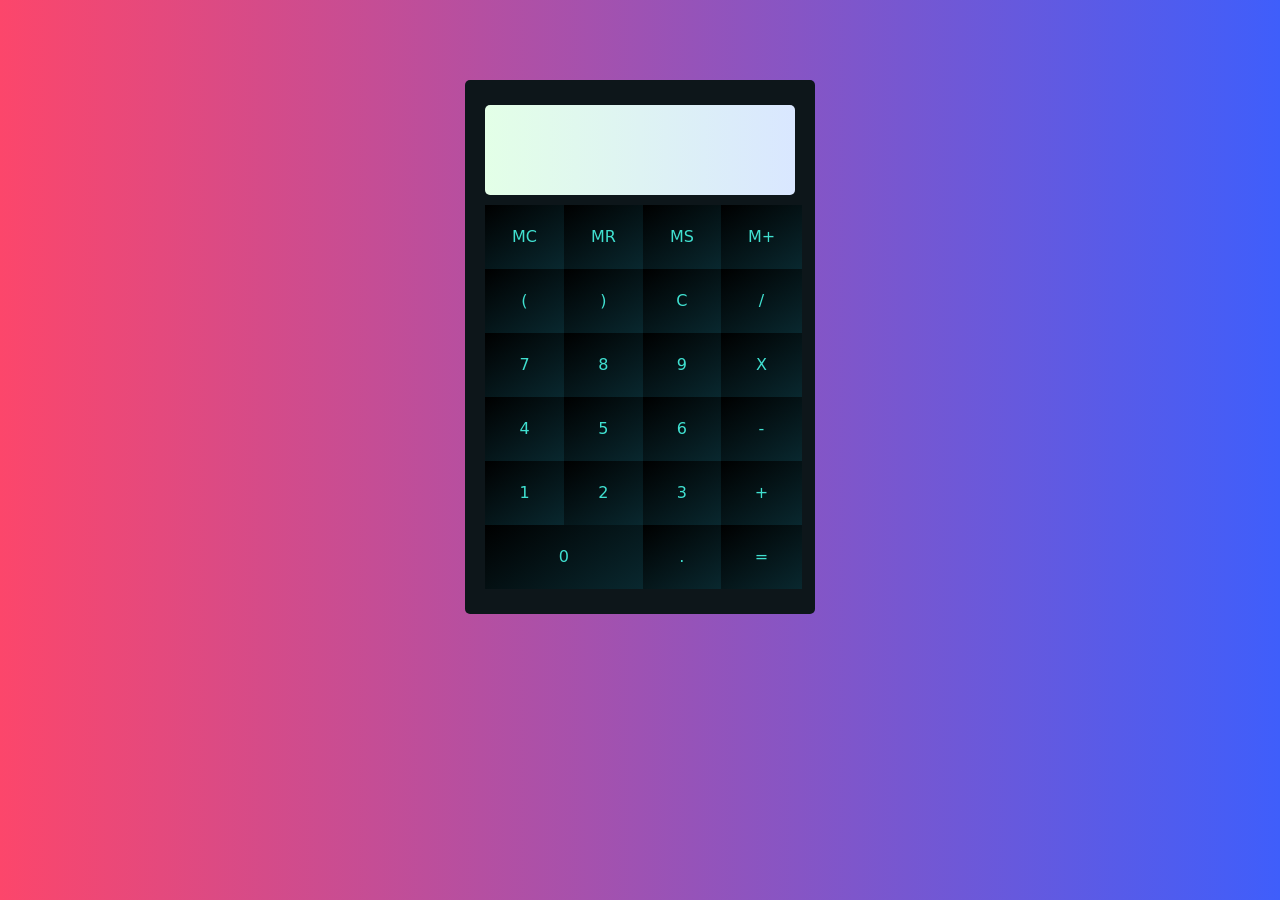
<file: cal/index.html>
<!DOCTYPE html>
<html lang="en">
<head>
  <meta charset="UTF-8">
  <meta name="viewport" content="width=device-width, initial-scale=1.0">
  <title>JavaScript Calculator</title>
  <link rel="stylesheet" href="https://stackpath.bootstrapcdn.com/bootstrap/5.0.0-alpha1/css/bootstrap.min.css" integrity="sha384-r4NyP46KrjDleawBgD5tp8Y7UzmLA05oM1iAEQ17CSuDqnUK2+k9luXQOfXJCJ4I" crossorigin="anonymous">
  <script src="https://cdn.jsdelivr.net/npm/popper.js@1.16.0/dist/umd/popper.min.js" integrity="sha384-Q6E9RHvbIyZFJoft+2mJbHaEWldlvI9IOYy5n3zV9zzTtmI3UksdQRVvoxMfooAo" crossorigin="anonymous"></script>
  <script src="https://stackpath.bootstrapcdn.com/bootstrap/5.0.0-alpha1/js/bootstrap.min.js" integrity="sha384-oesi62hOLfzrys4LxRF63OJCXdXDipiYWBnvTl9Y9/TRlw5xlKIEHpNyvvDShgf/" crossorigin="anonymous"></script>
  <link rel="stylesheet" href="style.css">
</head>
<body>
<!-- Simple Calculator -->
    <div class="container pt-5">
        <div class="row ">
            <div class="col text-center">
                <div class="calculator">
                    <div class="outInArea">
                        <input type="text" name="inputOutput" id="input">
                    <table >
                        <tr cellspacing='50'>
                            <td><button id="sub">MC</button></td>
                            <td><button>MR</button></td>
                            <td><button>MS</button></td>
                            <td><button>M+</button></td>
                        </tr>
                        <tr>
                            <td><button>(</button></td>
                            <td><button>)</button></td>
                            <td><button id="clear">C</button></td>
                            <td><button>/</button></td>
                        </tr>
                        <tr>
                            <td><button>7</button></td>
                            <td><button>8</button></td>
                            <td><button>9</button></td>
                            <td><button>X</button></td>
                        </tr>
                        <tr>
                            <td><button>4</button></td>
                            <td><button>5</button></td>
                            <td><button>6</button></td>
                            <td><button>-</button></td>
                        </tr>
                        <tr>
                            <td><button>1</button></td>
                            <td><button>2</button></td>
                            <td><button>3</button></td>
                            <td><button>+</button></td>
                        </tr>
                        <tr>
                            <td colspan="2"><button>0</button></td>
                            <td><button>.</button></td>
                            <td><p id="equal">=</p></td>
                        </tr>
                    </table>
                </div>
            </div>
        </div>
    </div>


<script src="app.js"></script>
</body>
</html>
</file>
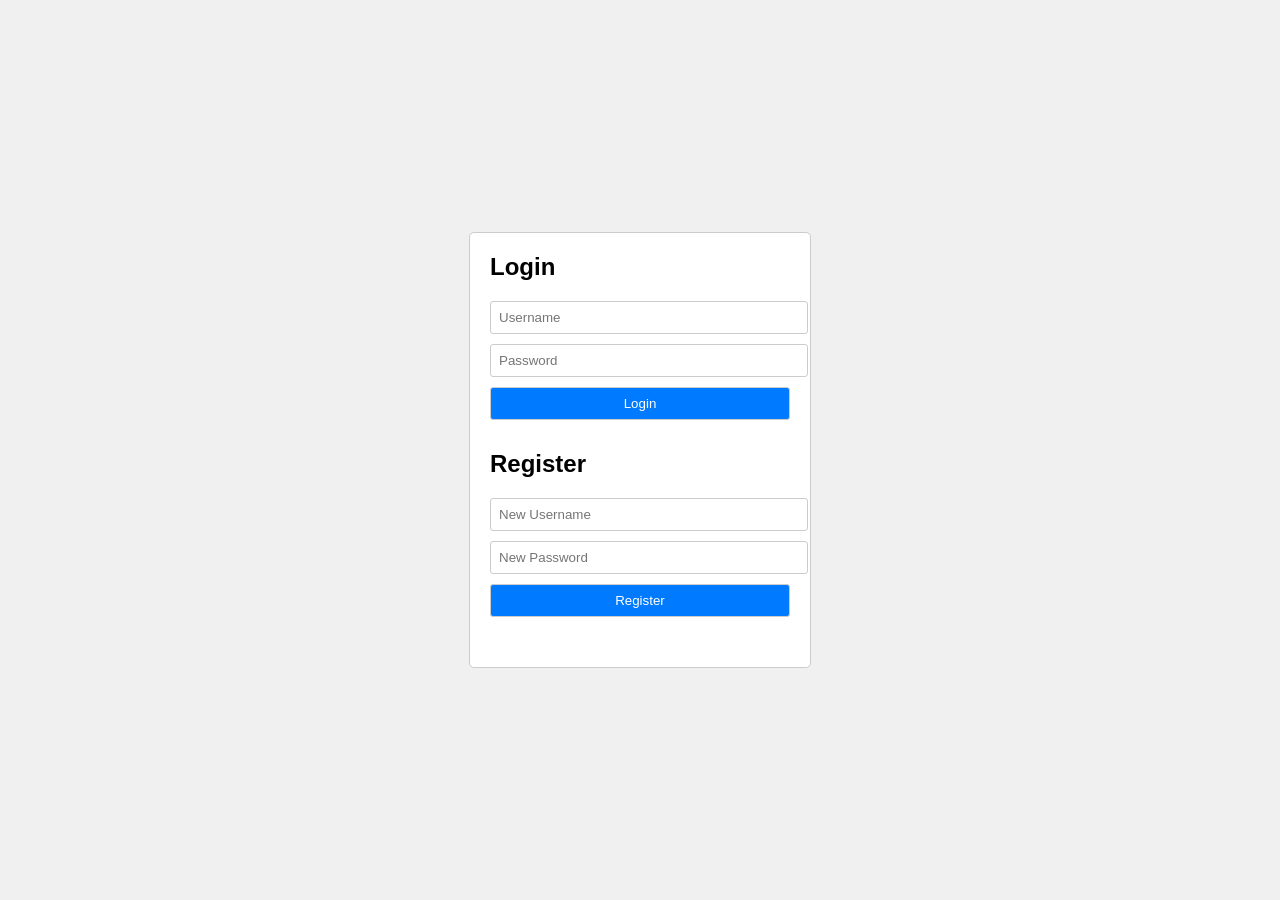
<file: login/index.html>
<!DOCTYPE html>
<html lang="en">
<head>
    <meta charset="UTF-8">
    <meta name="viewport" content="width=device-width, initial-scale=1.0">
    <title>Login Authentication System</title>
    <link rel="stylesheet" href="styles.css">
</head>
<body>
    <div class="container">
        <form id="login-form">
            <h2>Login</h2>
            <input type="text" id="username" placeholder="Username" required>
            <input type="password" id="password" placeholder="Password" required>
            <button type="submit">Login</button>
            <p id="login-error" class="error-message"></p>
        </form>
        <form id="register-form">
            <h2>Register</h2>
            <input type="text" id="new-username" placeholder="New Username" required>
            <input type="password" id="new-password" placeholder="New Password" required>
            <button type="submit">Register</button>
            <p id="register-error" class="error-message"></p>
        </form>
    </div>
    <script src="script.js"></script>
</body>
</html>
</file>
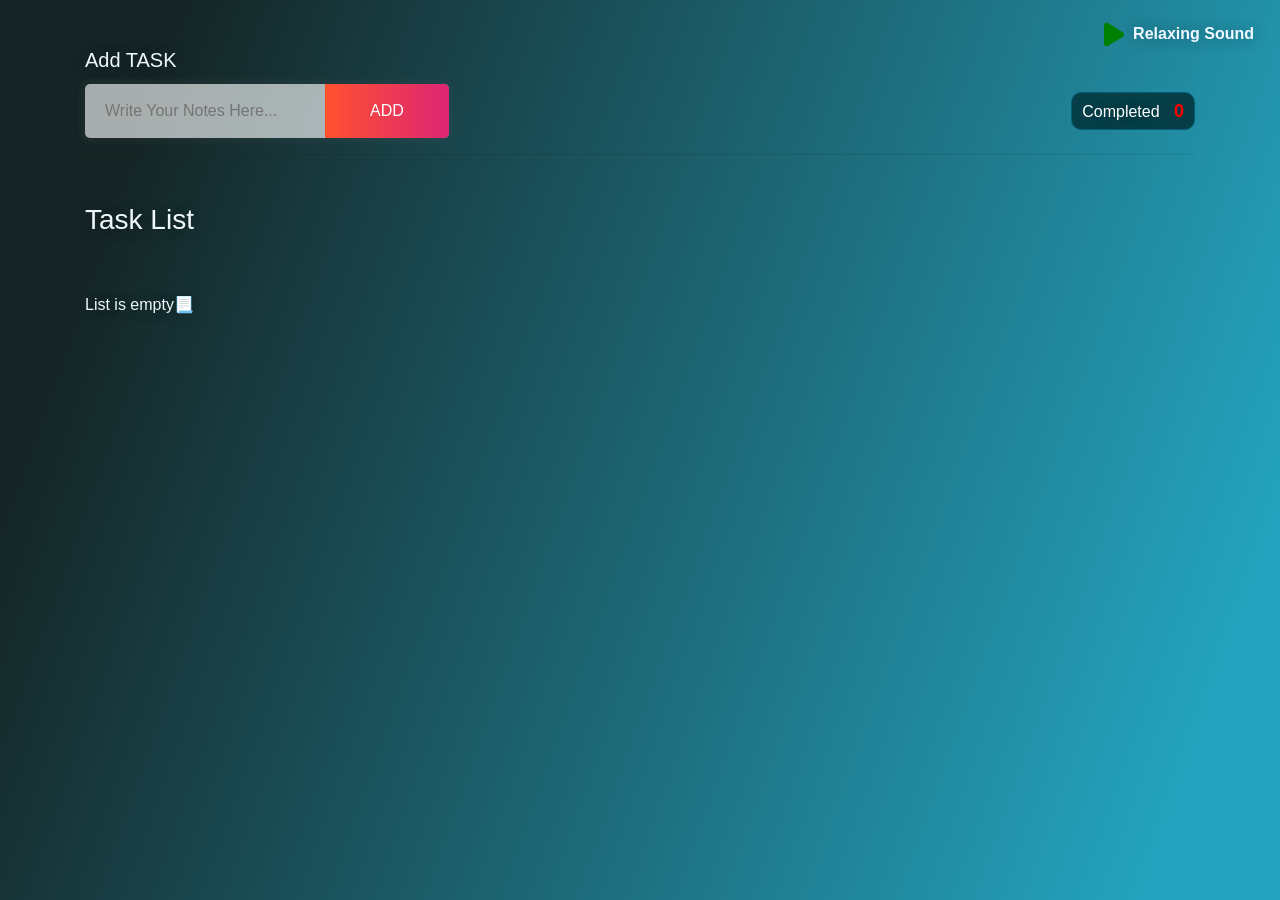
<file: Todos/index.html>
<!DOCTYPE html>
<html lang="en">

<head>
    <meta charset="UTF-8">
    <meta http-equiv="X-UA-Compatible" content="IE=edge">
    <meta name="viewport" content="width=device-width, initial-scale=1.0">
    <title>To-Do WebApp - Task 3</title>
    <link rel="stylesheet" href="https://maxcdn.bootstrapcdn.com/bootstrap/4.0.0/css/bootstrap.min.css"
        integrity="sha384-Gn5384xqQ1aoWXA+058RXPxPg6fy4IWvTNh0E263XmFcJlSAwiGgFAW/dAiS6JXm" crossorigin="anonymous">
    <link rel="stylesheet" href="https://cdnjs.cloudflare.com/ajax/libs/font-awesome/6.2.1/css/all.min.css"
        integrity="sha512-MV7K8+y+gLIBoVD59lQIYicR65iaqukzvf/nwasF0nqhPay5w/9lJmVM2hMDcnK1OnMGCdVK+iQrJ7lzPJQd1w=="
        crossorigin="anonymous" referrerpolicy="no-referrer" />
    <link rel="stylesheet" href="style.css">
</head>

<body>

    <div class="music">
        <p>
            <img id="playSound" class="playsound" src="./play-solid.svg" alt="">
            Relaxing Sound
        </p>
    </div>
    <div class="container py-5 mx-auto">
        <!-- Task input section began -->
        <div class="noteDiv">
            <h5 class="card-title">Add TASK</h5>
            <div>
                <div class="card-pd d-flex">
                    <input class="addNote" id="addNote" placeholder="Write Your Notes Here..."></input>
                    <button class="btn btn-danger" id="inputTask">Add</button>
                </div>
                <div>
                    <p class="completed btn" id="allCompletedTask">Completed <span id="completedNumber">0</span></p>
                </div>
            </div>
        </div>
        <hr>
        <div class="task-list">
            <h3 id="insertName">Task List</h3>
            <div class="row py-5 mx-auto d-flex" id="pushNote">

            </div>
        </div>
    </div>

    <section class="taskC hide">
        <img class="playsound close" src="./xmark-solid.svg" alt="">
        <h3 class="title">Completed Task</h3>
        <div class="taskComplete">
            <div class="row mx-2 py-5" id="pushComplete">
            </div>
        </div>
    </section>
    <audio id="sound"></audio>
    <audio id="relax"></audio>
    <script src="app.js"></script>
</body>

</html>
</file>
<file: cal/style.css>
body {
    background: rgb(39, 40, 10);
    background: linear-gradient(
            148deg,
            rgba(39, 40, 10, 1) 0%,
            rgba(3, 3, 19, 1) 35%,
            rgba(9, 40, 47, 1) 100%
        )
        no-repeat;
    min-height: 100vh;

    background: linear-gradient(90deg, #4b6cb7 0%, #182848 100%);
    background: linear-gradient(90deg, #fc466b 0%, #3f5efb 100%);
}
button:focus {
    outline: none;
}
button {
    border: none;
    background-color: transparent;
}
.calculator {
    display: inline-block;
    background: #0d161a;
    padding: 25px 20px;
    margin-top: 2rem;
    color: #1affe0;
    width: 350px;
    text-align: center;
    border-radius: 5px;
}
input {
    width: 100%;
    outline: none;
    border: none;
    padding: 10px 10px;
    background: linear-gradient(90deg, #e3ffe7 0%, #d9e7ff 100%);
}
#input {
    border-radius: 5px;
    height: 90px;
    font-size: 25px;
    color: #115963;
}
#output {
    font-size: 22px;
    border-radius: 0 0 5px 5px;
}
.calculator table {
    margin: auto;
}

table {
    margin-top: 10px !important;
}
table tr td {
    padding: 10px 12px;
    background: repeating-linear-gradient(
        148deg,
        rgba(0, 0, 0, 1) 0%,
        rgba(9, 40, 47, 1) 100%
    );
}
table tr td button {
    padding: 10px 15px;
    color: turquoise;
}
table tr td p {
    padding: 10px 15px;
    color: turquoise;
    margin: 0;
    cursor: pointer;
}
</file>
<file: login/styles.css>
body {
    font-family: Arial, sans-serif;
    margin: 0;
    padding: 0;
    display: flex;
    justify-content: center;
    align-items: center;
    height: 100vh;
    background-color: #f0f0f0;
}

.container {
    width: 300px;
    padding: 20px;
    border: 1px solid #ccc;
    border-radius: 5px;
    background-color: #fff;
}

form {
    margin-bottom: 20px;
}

h2 {
    margin-top: 0;
}

input[type="text"],
input[type="password"],
button {
    width: 100%;
    margin-bottom: 10px;
    padding: 8px;
    border: 1px solid #ccc;
    border-radius: 3px;
}

button {
    background-color: #007bff;
    color: #fff;
    cursor: pointer;
}

button:hover {
    background-color: #0056b3;
}

.error-message {
    color: red;
    margin-top: 5px;
    font-size: 14px;
}
</file>
<file: Todos/style.css>
p {
    margin-bottom: 0 !important;
}
body {
    background: linear-gradient(
        58.2deg,
        rgba(255, 244, 228, 1) 7.1%,
        rgba(240, 246, 238, 1) 67.4%
    );
    background: linear-gradient(
            109.6deg,
            rgb(21, 37, 37) 11.2%,
            rgba(36, 163, 190, 1) 91.1%
        )
        no-repeat center center fixed;
    color: aliceblue;

    text-shadow: 1px 1px 1em rgba(0, 0, 0, 0.308);
}

.card-pd {
    padding: 0;
    background-color: rgba(255, 255, 255, 0.63);
    /* glass effect */

    max-width: 400px;
    border-radius: 5px;
    box-shadow: 0 0 5px 5px rgba(100, 100, 100, 0.1);
    backdrop-filter: blur(5px);
    -webkit-backdrop-filter: blur(5px);
}

#pushNote {
    justify-content: center;
    gap: 10px;
}

.card-pd input {
    border: none;
    border-radius: 0 !important;
    padding: 10px;
    width: 100%;
    outline: none;
    padding: 15px 20px !important;
    background: transparent;
}

.card-pd button {
    color: #fff;
    border: none;
    padding: 15px 30px;
}

.card-pd button {
    background-image: linear-gradient(
        to right,
        #ff512f 0%,
        #dd2476 51%,
        #ff512f 100%
    );
    padding: 15px 45px;
    text-align: center;
    text-transform: uppercase;
    transition: 0.5s;
    background-size: 200% auto;
    border-radius: 0 5px 5px 0;
    display: block;
}

.card-pd button:hover {
    background-position: right center; /* change the direction of the change here */
    color: #fff;
    text-decoration: none;
}

.task-list {
    margin-top: 3rem;
}

.card-pd input {
    background: transparent;
}

.navbar-nav {
    width: 100%;
    display: flex;
    justify-content: space-between;
}

.completed {
    margin: 0;
}

.completed {
    color: #fff;
    border-radius: 10px;
    padding: 5px 10px;
    background-color: #073f49;
    border-color: #055e79;
}

.completed span {
    font-weight: bold;
    margin-left: 10px;
    font-size: 1.12rem;
}

.todoCard {
    position: relative;
    background-color: rgba(255, 255, 255, 0.445);
    background: linear-gradient(
            109.6deg,
            rgba(254, 253, 205, 1) 11.2%,
            rgba(163, 230, 255, 1) 91.1%
        )
        no-repeat center center fixed;
    border-radius: 6px;
    /* color: #000 !important; */
    box-shadow: 0.2rem 0.2rem 0.6rem 0 rgba(132, 216, 241, 0.5);
    color: #05505a;
    border: none;
}

.res-form {
    visibility: hidden;
}

.music {
    position: absolute;
    top: 1rem;
    right: 1rem;
    padding: 5px 10px;
    border-radius: 10px;
    /* color: #222222a9; */
}

.playsound {
    width: 20px;
    cursor: pointer;
    margin-right: 5px;
}
.noteDiv > div {
    display: flex;
    justify-content: space-between;
    align-items: center;
}

.close {
    margin: 30px;
    z-index: 9999999;
    cursor: pointer;
}

.music p {
    font-weight: 600;
    margin-bottom: 0 !important;
}

.taskC {
    z-index: 111;
    background-color: rgba(0, 0, 0, 0.1);
    width: 100vw;
    height: 100vh;
    top: 0;
    left: 0;
    right: 0;
    position: absolute;
    backdrop-filter: blur(5px);
}

.taskComplete {
    max-width: 800px;
    height: 500px;
    margin: auto;
    overflow-y: scroll;
    overflow-x: hidden;
}
#pushComplete {
    flex-direction: column;
}
#tskbox {
    width: 90%;
    margin: auto;
}
.hide {
    display: none;
}

.open {
    display: block;
}

.title {
    margin-top: 4rem;
    font-family: "Gill Sans", "Gill Sans MT", Calibri, "Trebuchet MS",
        sans-serif;
    text-transform: uppercase;
    font-weight: 600;
    text-align: center;
    background: linear-gradient(180deg, rgb(234, 0, 255), rgb(82, 4, 228));
    background-clip: text;
    -webkit-background-clip: text;
    -webkit-text-fill-color: transparent;
}

#pushNote {
    display: flex;
    justify-content: flex-start !important;
}

.card-text {
    font-size: 1.5rem;
    font-weight: 600;
    text-transform: capitalize;
    margin-bottom: 1rem;
}

@media (max-width: 991px) {
    .res-form {
        visibility: visible;
    }

    .completed {
        margin-top: 20px;
    }

    #pushNote {
        gap: 10px;
        flex-direction: column !important;
        justify-content: center;
    }
    .noteDiv > div {
        flex-direction: column;
    }
    #tskbox {
        margin-left: 0;
    }
}
i {
    height: 30px;
}

.card-number {
    position: absolute;
    top: 0;
    left: 10px;
    font-size: 2rem;
    opacity: 0.3;
    font-weight: 700;
}
.ncTask {
    padding-left: 2rem;
}
.gap {
    gap: 10px;
}
</file>
